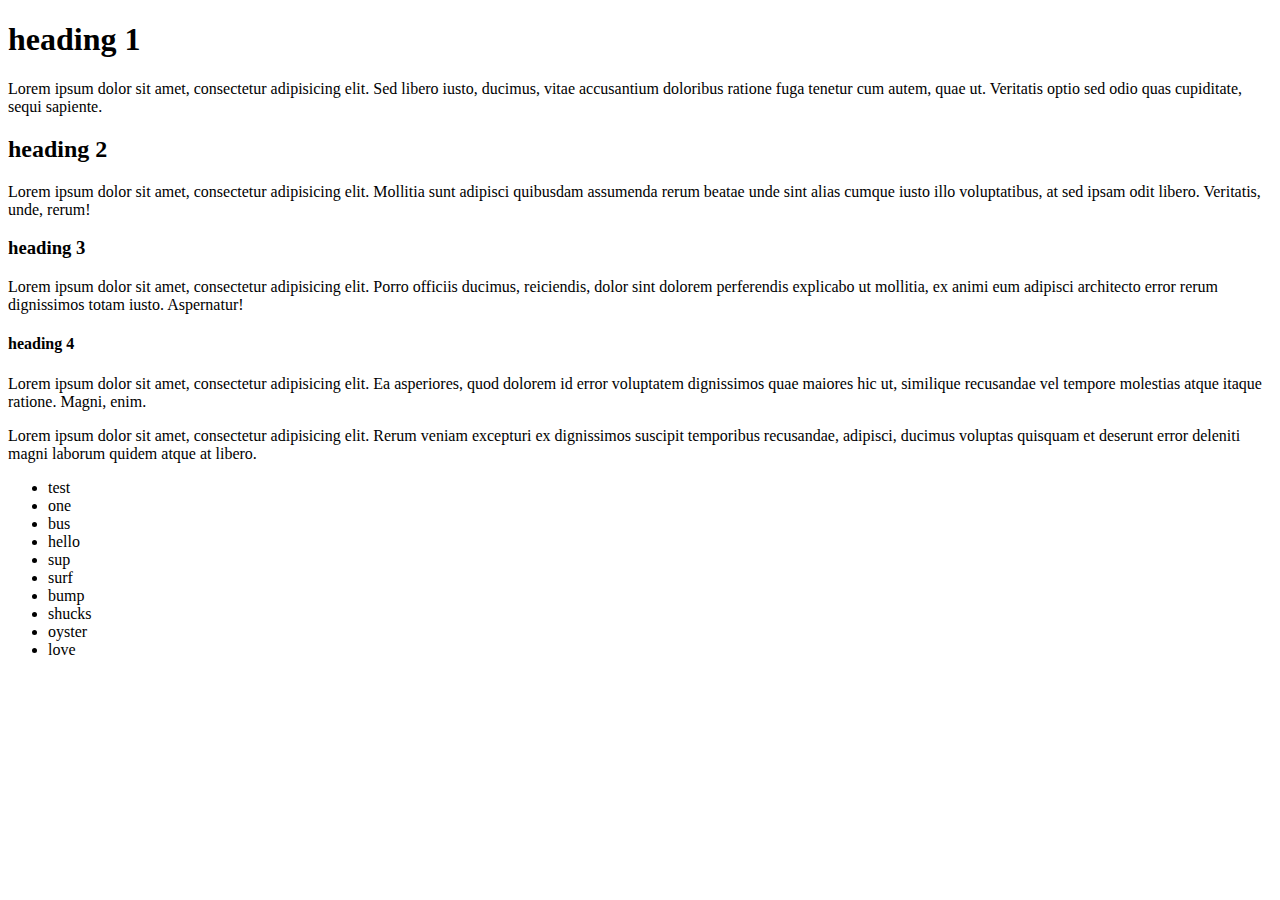
<file: 001 essentials/index.html>
<!DOCTYPE html>
<html lang="en">
<head>
  <meta charset="UTF-8">
  <meta name="viewport" content="width=device-width, initial-scale=1.0">
  <meta http-equiv="X-UA-Compatible" content="ie=edge">
  <title>Document</title>
</head>
<body>
<h1>heading 1</h1>
<p>Lorem ipsum dolor sit amet, consectetur adipisicing elit. Sed libero iusto, ducimus, vitae accusantium doloribus ratione fuga tenetur cum autem, quae ut. Veritatis optio sed odio quas cupiditate, sequi sapiente.</p>
<h2>heading 2</h2>
<p>Lorem ipsum dolor sit amet, consectetur adipisicing elit. Mollitia sunt adipisci quibusdam assumenda rerum beatae unde sint alias cumque iusto illo voluptatibus, at sed ipsam odit libero. Veritatis, unde, rerum!</p>
<h3>heading 3</h3>
<p>Lorem ipsum dolor sit amet, consectetur adipisicing elit. Porro officiis ducimus, reiciendis, dolor sint dolorem perferendis explicabo ut mollitia, ex animi eum adipisci architecto error rerum dignissimos totam iusto. Aspernatur!</p>
<h4>heading 4</h4>
<p>Lorem ipsum dolor sit amet, consectetur adipisicing elit. Ea asperiores, quod dolorem id error voluptatem dignissimos quae maiores hic ut, similique recusandae vel tempore molestias atque itaque ratione. Magni, enim.</p>
  <p>Lorem ipsum dolor sit amet, consectetur adipisicing elit. Rerum veniam excepturi ex dignissimos suscipit temporibus recusandae, adipisci, ducimus voluptas quisquam et deserunt error deleniti magni laborum quidem atque at libero.</p>
<ul>
  <li>test</li>
  <li>one</li>
  <li>bus</li>
  <li>hello</li>
  <li>sup</li>
  <li>surf</li>
  <li>bump</li>
  <li>shucks</li>
  <li>oyster</li>
  <li>love</li>
</ul>
</body>
</html>
</file>
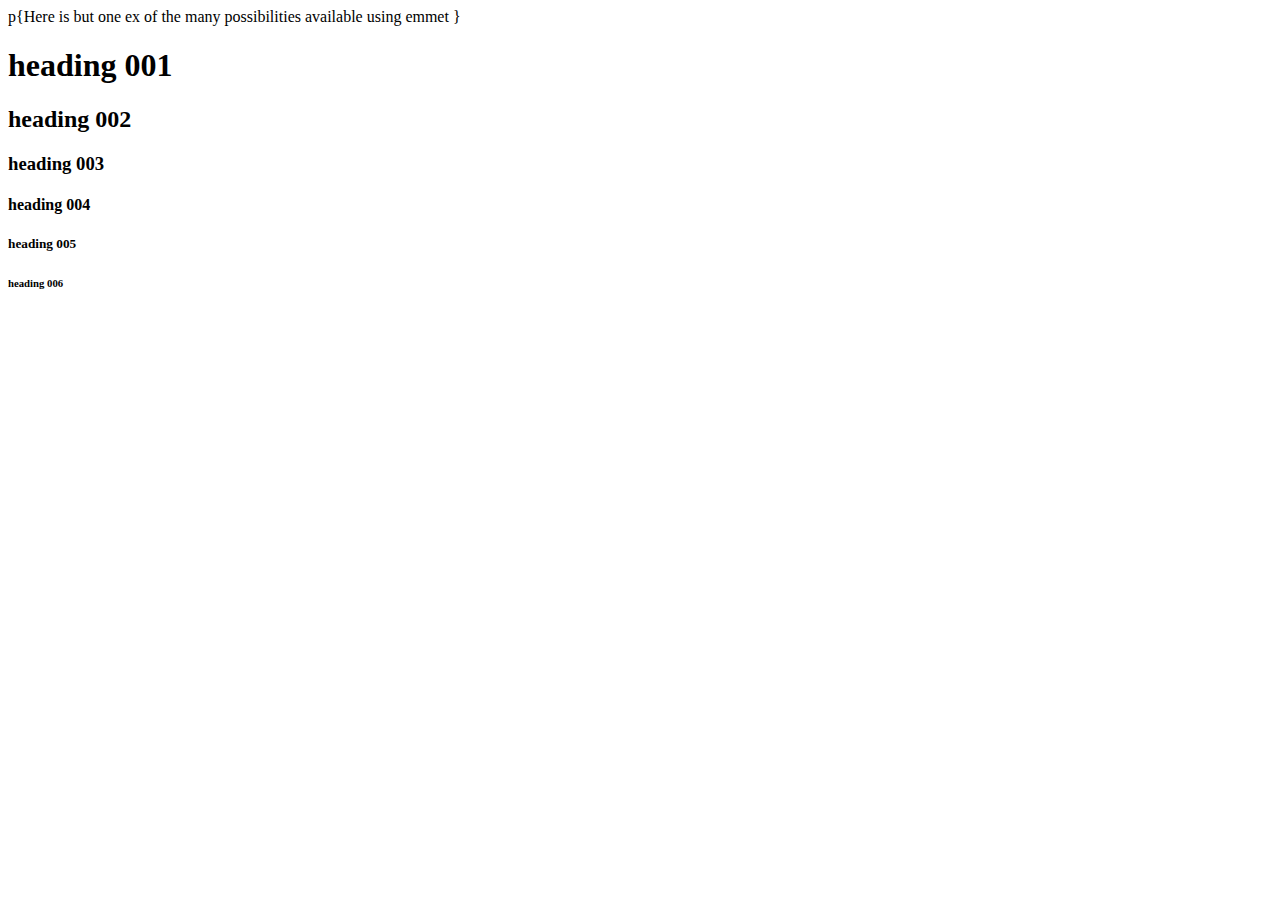
<file: 002 emmet/index.html>
<!DOCTYPE html>
<html lang="en">
<head>
  <meta charset="UTF-8">
  <meta name="viewport" content="width=device-width, initial-scale=1.0">
  <meta http-equiv="X-UA-Compatible" content="ie=edge">
  <title>Document</title>
</head>
<body>


  <!-- p{Here is but one ex of the many possibilities available using emmet } -->
  p{Here is but one ex of the many possibilities available using emmet }

  <!-- h${heading $$$}*6 -->
  <h1>heading 001</h1>
  <h2>heading 002</h2>
  <h3>heading 003</h3>
  <h4>heading 004</h4>
  <h5>heading 005</h5>
  <h6>heading 006</h6>
</body>
</html>
</file>
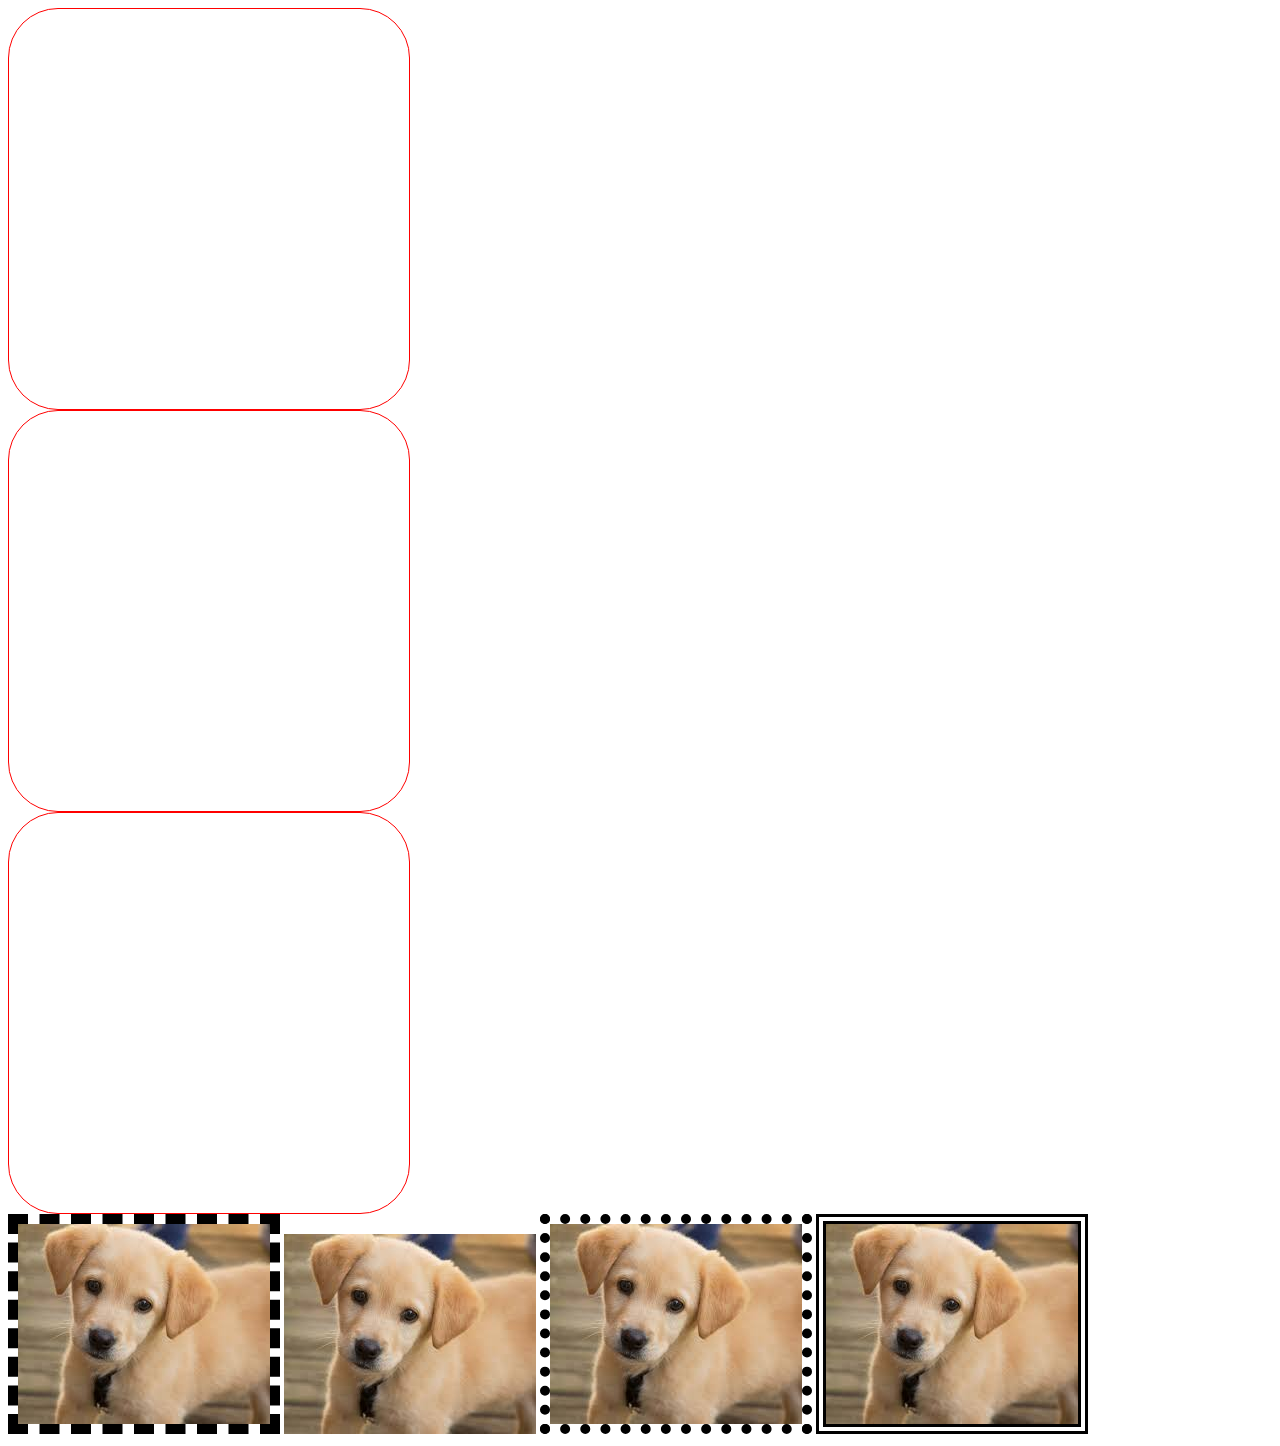
<file: 005_border_property/index.html>
<!DOCTYPE html>
<html lang="en">
<head>
  <meta charset="UTF-8">
  <meta name="viewport" content="width=device-width, initial-scale=1.0">
  <meta http-equiv="X-UA-Compatible" content="ie=edge">
  <title>Document</title>
  <link rel="stylesheet" href="main.css">
</head>
<body>

  <div></div>
  <div></div>
  <div></div>

  <img src="../004 practice/02 image/puppy.jpg" alt="">
  <img src="../004 practice/02 image/puppy.jpg" alt="" class="dogone">
  <img src="../004 practice/02 image/puppy.jpg" alt="" class="dogtwo">
  <img src="../004 practice/02 image/puppy.jpg" alt="" class="dogthree">

</body>
</html>
</file>
<file: 005_border_property/main.css>
div{
  width: 400px;
  height: 400px;
  border: 1px solid red;
  border-radius: 50px;
}

img {
  border: 10px dashed;
}

.dogone{
  border: 10px red;
}

.dogtwo{
  border: 10px dotted;
}

.dogthree {
  border: 10px double;
}
</file>
